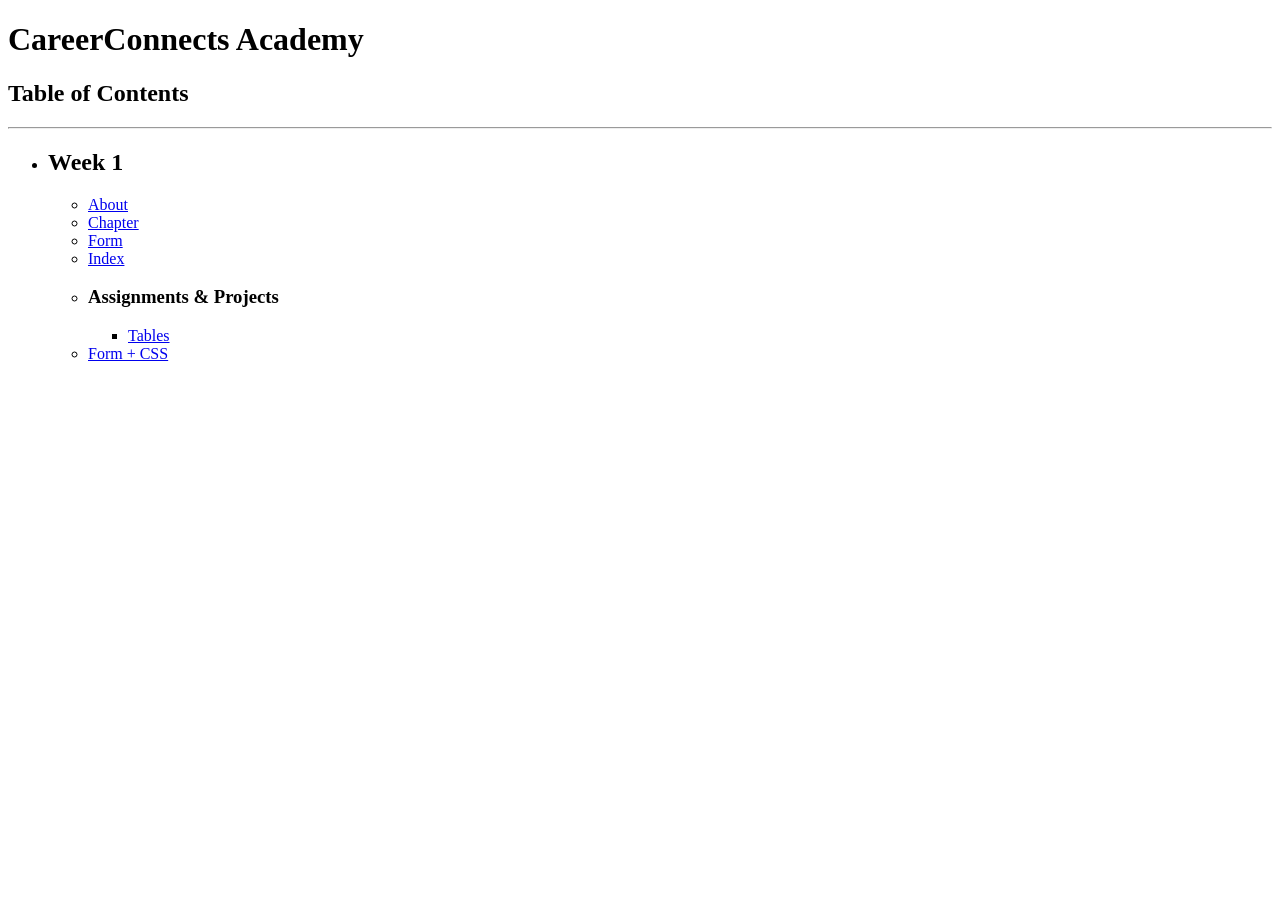
<file: index.html>
<!DOCTYPE html>
<html lang="en">
    <head>
        <meta charset="UTF-8" />
        <meta name="viewport" content="width=device-width, initial-scale=1.0" />
        <title>Github Page</title>
    </head>
    <body>
        <h1>CareerConnects Academy</h1>
        <h2>Table of Contents</h2>
        <hr>
        <ul>
            <li>
                <h2>Week 1</h2>
                <ul>
                    <li><a href="./week_1/about.html">About</a></li>
                    <li><a href="./week_1/chapter.html">Chapter</a></li>
                    <li><a href="./week_1/form.html">Form</a></li>
                    <li><a href="./week_1/form.html">Index</a></li>
                    <li>
                        <h3>Assignments & Projects</h3>
                        <ul><li>
                          <a href="#">Tables</a>
                          <a href="#"></a>
                        </li></ul>
                    </li>
                    <li><a href="./week_1/advancedForm.html">Form + CSS</a></li>
                </ul>
            </li>
        </ul>
    </body>
</html>
</file>
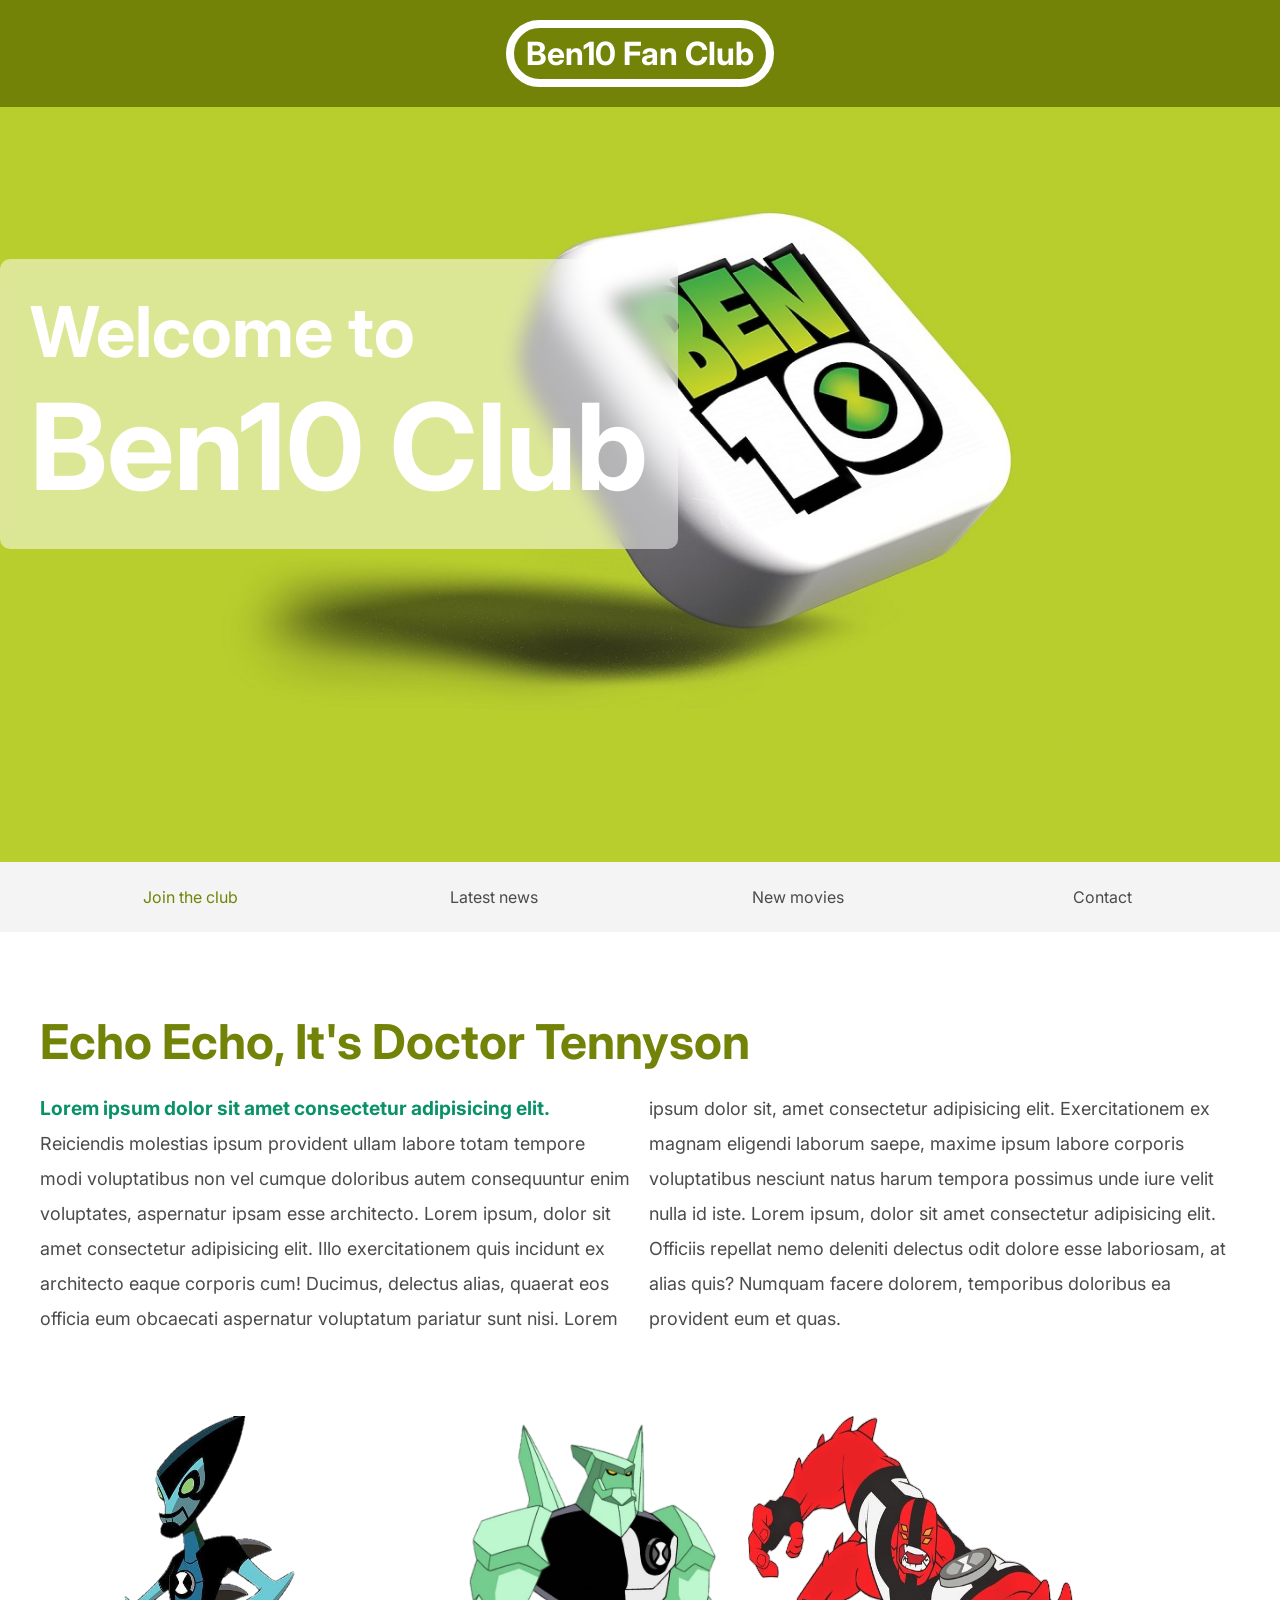
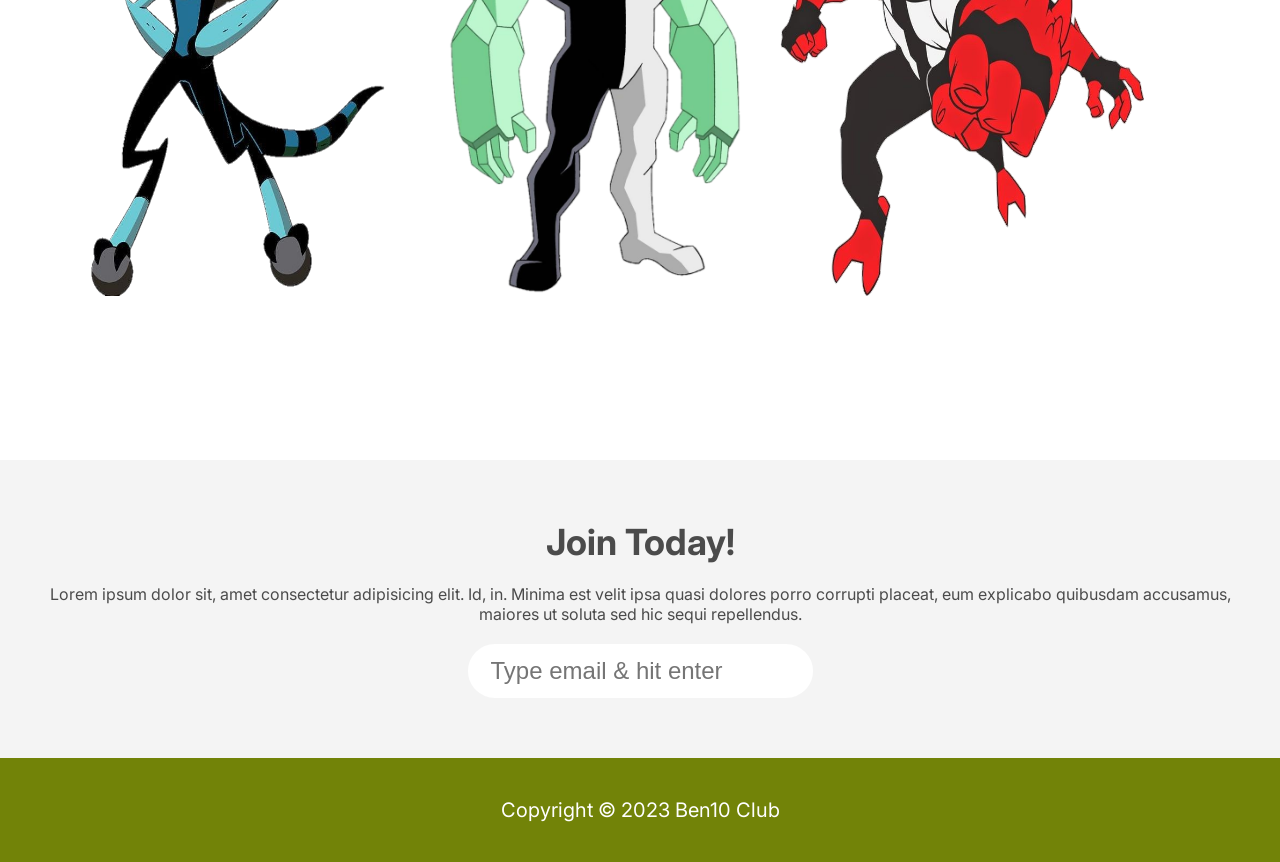
<file: ben10/index.html>
<!DOCTYPE html>
<html lang="en">
    <head>
        <meta charset="UTF-8" />
        <meta http-equiv="X-UA-Compatible" content="IE=edge" />
        <meta name="viewport" content="width=device-width, initial-scale=1.0" />
        <!-- CSS FILE -->
        <link rel="stylesheet" href="./style.css" />
        <link rel="preconnect" href="https://fonts.googleapis.com" />
        <link rel="preconnect" href="https://fonts.gstatic.com" crossorigin />
        <link
            href="https://fonts.googleapis.com/css2?family=Inter:wght@300;400;700&display=swap"
            rel="stylesheet"
        />
        <title>Fan Club</title>
    </head>
    <body>
        <header>
            <h1>Ben10 Fan Club</h1>
        </header>
        <section class="banner">
            <img src="./img/ben10_banner.jpg" alt="welcome banner" />
            <div class="welcome">
                <h2>Welcome to <span>Ben10 Club</span></h2>
            </div>
        </section>
        <nav class="main-nav">
            <ul>
                <li><a href="/join.html" class="join">Join the club</a></li>
                <li><a href="/news.html">Latest news</a></li>
                <li><a href="/games.html">New movies</a></li>
                <li><a href="/contact.html">Contact</a></li>
            </ul>
        </nav>
        <main>
            <article>
                <h2>Echo Echo, It's Doctor Tennyson</h2>
                <p>
                    Lorem ipsum dolor sit amet consectetur adipisicing elit.
                    Reiciendis molestias ipsum provident ullam labore totam
                    tempore modi voluptatibus non vel cumque doloribus autem
                    consequuntur enim voluptates, aspernatur ipsam esse
                    architecto. Lorem ipsum, dolor sit amet consectetur
                    adipisicing elit. Illo exercitationem quis incidunt ex
                    architecto eaque corporis cum! Ducimus, delectus alias,
                    quaerat eos officia eum obcaecati aspernatur voluptatum
                    pariatur sunt nisi. Lorem ipsum dolor sit, amet consectetur
                    adipisicing elit. Exercitationem ex magnam eligendi laborum
                    saepe, maxime ipsum labore corporis voluptatibus nesciunt
                    natus harum tempora possimus unde iure velit nulla id iste.
                    Lorem ipsum, dolor sit amet consectetur adipisicing elit.
                    Officiis repellat nemo deleniti delectus odit dolore esse
                    laboriosam, at alias quis? Numquam facere dolorem,
                    temporibus doloribus ea provident eum et quas.
                </p>
            </article>
            <figure>
                <img src="./img/accelerator.png" alt="ben10 accelerator" />
                <img src="./img/diamond.png" alt="ben10 diamond" />
                <img src="./img/four_arms.png" alt="ben10 four arms" />
            </figure>
        </main>
        <section class="join">
            <h2>Join Today!</h2>
            <p>
                Lorem ipsum dolor sit, amet consectetur adipisicing elit. Id,
                in. Minima est velit ipsa quasi dolores porro corrupti placeat,
                eum explicabo quibusdam accusamus, maiores ut soluta sed hic
                sequi repellendus.
            </p>
            <form>
                <input
                    type="email"
                    name="email"
                    placeholder="Type email & hit enter"
                    required
                />
            </form>
        </section>
        <footer>
            <p class="copyright">Copyright &copy; 2023 Ben10 Club</p>
        </footer>
    </body>
</html>
</file>
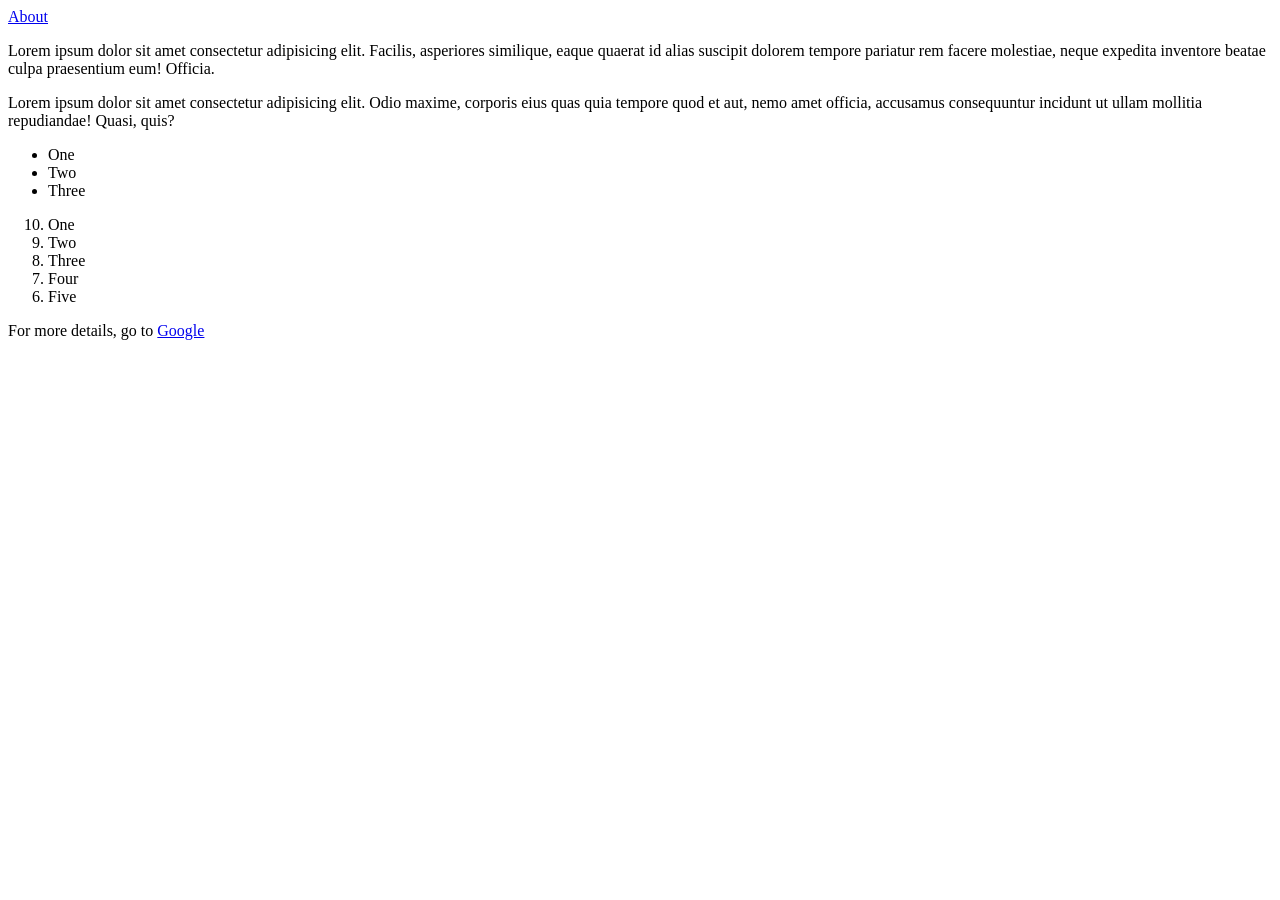
<file: week_1/index.html>
<!-- Created the html boiler plate by using emmet shortcut <SHIFT + 1> -->
<!DOCTYPE html>
<html lang="en">
    <head>
        <meta charset="UTF-8" />
        <meta name="viewport" content="width=device-width, initial-scale=1.0" />
        <title>Bootcamp 101</title>
    </head>
    <body>
        <a href="about.html">About</a>
        <p>
            Lorem ipsum dolor sit amet consectetur adipisicing elit. Facilis,
            asperiores similique, eaque quaerat id alias suscipit dolorem
            tempore pariatur rem facere molestiae, neque expedita inventore
            beatae culpa praesentium eum! Officia.
        </p>
        <p>
            Lorem ipsum dolor sit amet consectetur adipisicing elit. Odio
            maxime, corporis eius quas quia tempore quod et aut, nemo amet
            officia, accusamus consequuntur incidunt ut ullam mollitia
            repudiandae! Quasi, quis?
        </p>

        <!-- ul>li*3 -->
        <ul>
            <li>One</li>
            <li>Two</li>
            <li>Three</li>
        </ul>

        <!-- ol>li*5 => Emmet shortcut for ordered list with 5 items -->
        <ol type="1" reversed start="10">
            <li>One</li>
            <li>Two</li>
            <li>Three</li>
            <li>Four</li>
            <li>Five</li>
        </ol>

        <footer>For more details, go to <a href="https://google.com" target="_blank">Google</a></footer>
    </body>
</html>
</file>
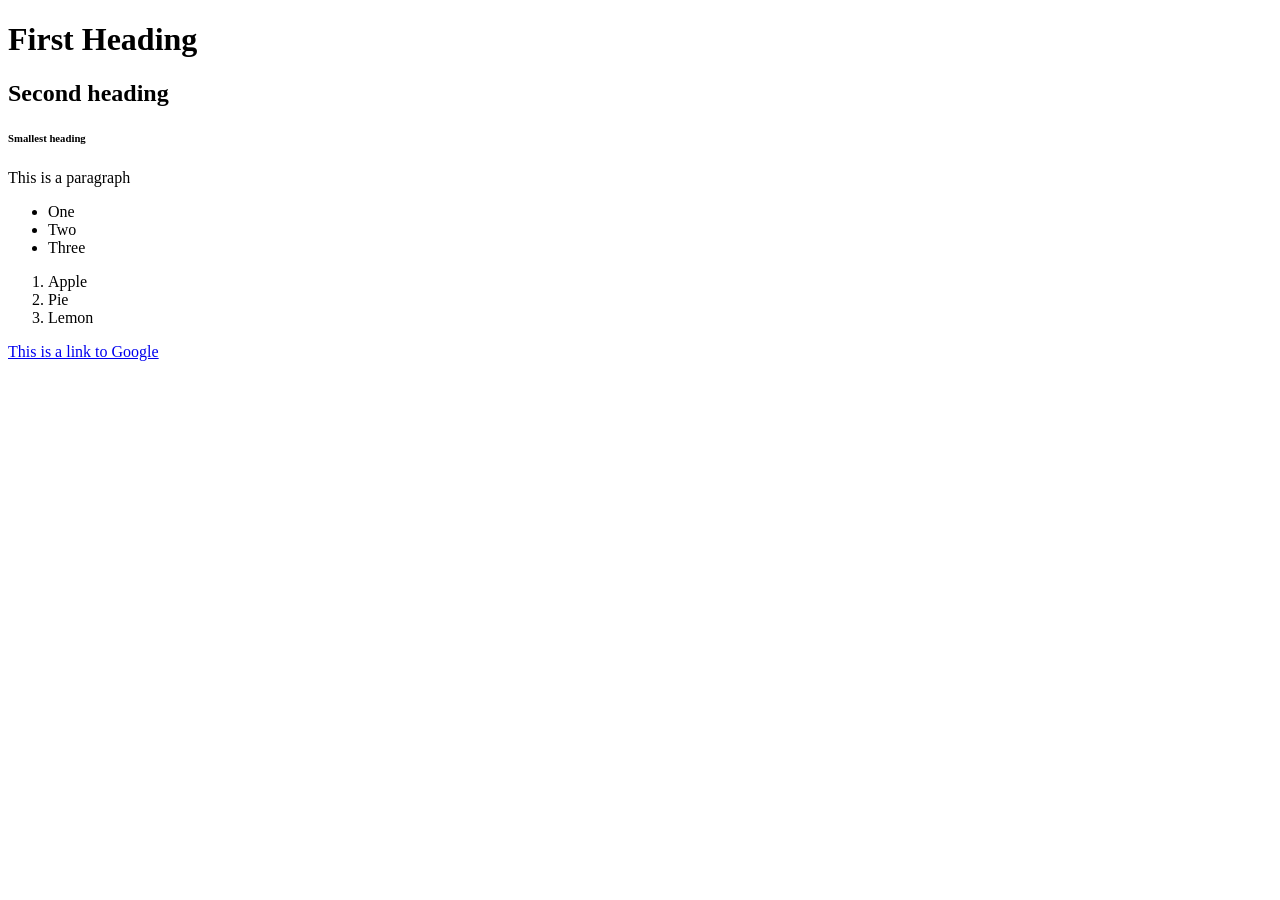
<file: first.html>
<!-- SHIFT + 1 for emmet abbreviation to create HTML template -->
<!DOCTYPE html>
<html lang="en">
    <head>
        <meta charset="UTF-8" />
        <meta name="viewport" content="width=device-width, initial-scale=1.0" />
        <title>Bootcamp</title>
    </head>
    <body>
      <!-- CTL + /  for comment shortcut -->
      <!-- This is a heading, we have 6 types of heading in HTML -->
        <h1>First Heading</h1>
        <h2>Second heading</h2>
        <h6>Smallest heading</h6>
        <p>This is a paragraph</p>
        <ul>
            <li>One</li>
            <li>Two</li>
            <li>Three</li>
        </ul>
        <ol>
          <li>Apple</li>
          <li>Pie</li>
          <li>Lemon</li>
        </ol>
        <a href="https://www.google.com/" target="_blank">This is a link to Google</a>
    </body>
</html>
</file>
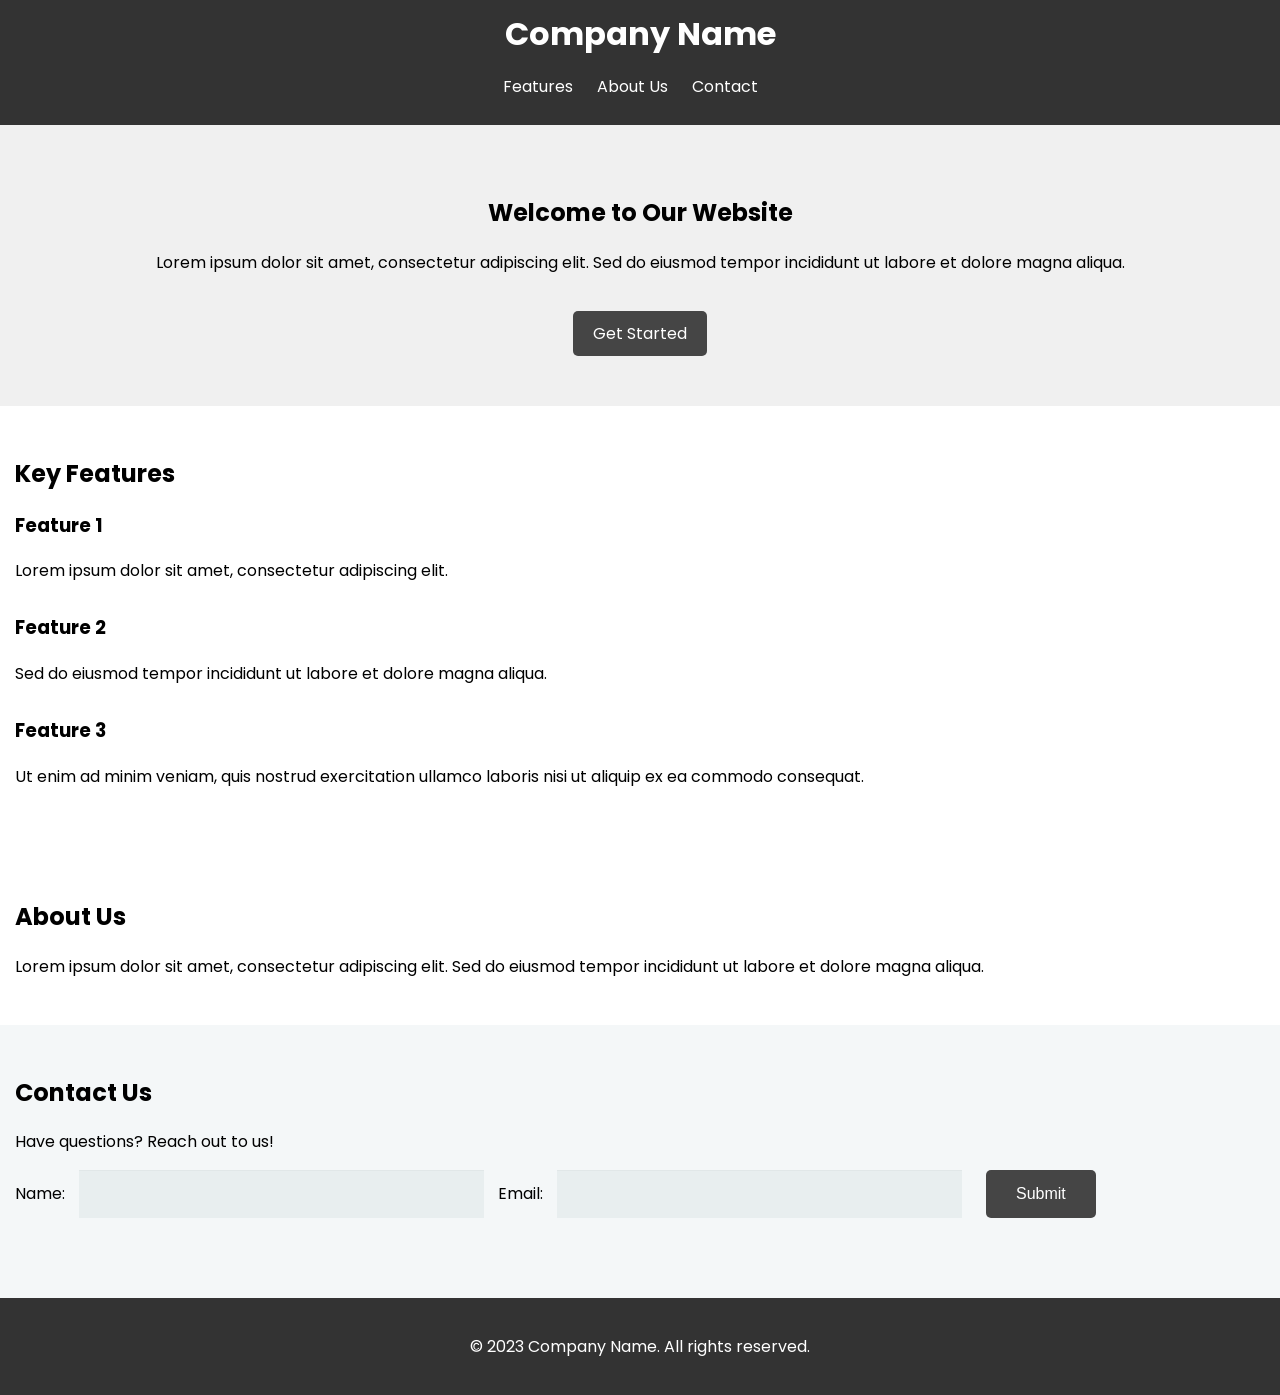
<file: projects/layout_1.html>
<!DOCTYPE html>
<html lang="en">
    <head>
        <meta charset="UTF-8" />
        <meta name="viewport" content="width=device-width, initial-scale=1.0" />
        <link rel="stylesheet" href="./layout_1.css" />
        <!-- POPPINS FONT -->
        <link rel="preconnect" href="https://fonts.googleapis.com" />
        <link rel="preconnect" href="https://fonts.gstatic.com" crossorigin />
        <link
            href="https://fonts.googleapis.com/css2?family=Poppins:wght@300;400;500;600&display=swap"
            rel="stylesheet"
        />
        <title>Project</title>
    </head>
    <body>
        <header>
            <h1>Company Name</h1>
            <nav>
                <ul>
                    <li><a href="#features">Features</a></li>
                    <li><a href="#about">About Us</a></li>
                    <li><a href="#contact">Contact</a></li>
                </ul>
            </nav>
        </header>

        <section id="hero">
            <h2>Welcome to Our Website</h2>
            <p>
                Lorem ipsum dolor sit amet, consectetur adipiscing elit. Sed do
                eiusmod tempor incididunt ut labore et dolore magna aliqua.
            </p>
            <a href="#contact" class="cta-button" title="click to get started"
                >Get Started</a
            >
        </section>

        <section id="features">
            <h2>Key Features</h2>
            <div class="feature">
                <h3>Feature 1</h3>
                <p>Lorem ipsum dolor sit amet, consectetur adipiscing elit.</p>
            </div>
            <div class="feature">
                <h3>Feature 2</h3>
                <p>
                    Sed do eiusmod tempor incididunt ut labore et dolore magna
                    aliqua.
                </p>
            </div>
            <div class="feature">
                <h3>Feature 3</h3>
                <p>
                    Ut enim ad minim veniam, quis nostrud exercitation ullamco
                    laboris nisi ut aliquip ex ea commodo consequat.
                </p>
            </div>
        </section>

        <section id="about">
            <h2>About Us</h2>
            <p>
                Lorem ipsum dolor sit amet, consectetur adipiscing elit. Sed do
                eiusmod tempor incididunt ut labore et dolore magna aliqua.
            </p>
        </section>

        <section id="contact">
            <h2>Contact Us</h2>
            <p>Have questions? Reach out to us!</p>
            <form>
                <label for="name">Name:</label>
                <input type="text" id="name" name="name" required />

                <label for="email">Email:</label>
                <input type="email" id="email" name="email" required />

                <button type="submit">Submit</button>
            </form>
        </section>

        <footer>
            <p>&copy; 2023 Company Name. All rights reserved.</p>
        </footer>
    </body>
</html>
</file>
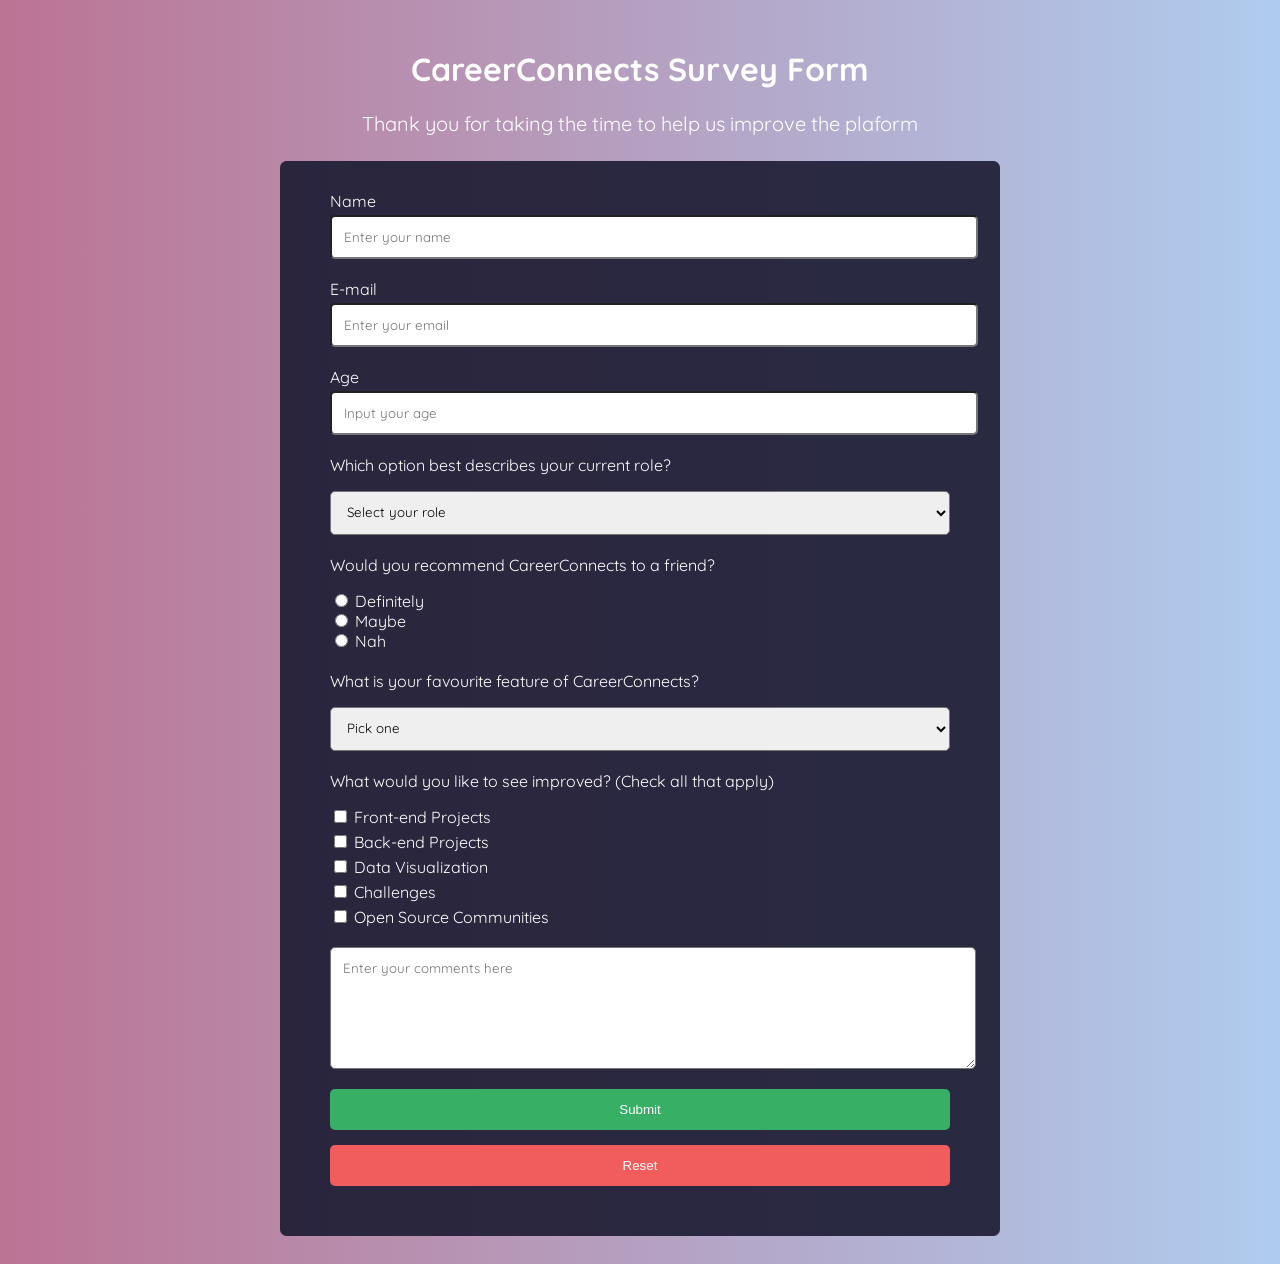
<file: survey/survey.html>
<!DOCTYPE html>
<html lang="en">
    <head>
        <meta charset="UTF-8" />
        <meta name="viewport" content="width=device-width, initial-scale=1.0" />
        <link rel="stylesheet" href="./survey.css" />
        <link rel="preconnect" href="https://fonts.googleapis.com" />
        <link rel="preconnect" href="https://fonts.gstatic.com" crossorigin />
        <link
            href="https://fonts.googleapis.com/css2?family=Quicksand:wght@400;500&display=swap"
            rel="stylesheet"
        />
        <title>Survey Form</title>
    </head>
    <body>
        <main>
            <header>
                <h1 id="title">CareerConnects Survey Form</h1>
                <p id="description">
                    Thank you for taking the time to help us improve the plaform
                </p>
            </header>
            <form id="survey-form">
                <!-- Name Input -->
                <div class="form-class">
                    <label for="name">Name</label>
                    <input
                        type="text"
                        id="name"
                        class="form_input"
                        placeholder="Enter your name"
                        required
                    />
                </div>
                <!-- Email Input -->
                <div class="form-class">
                    <label for="email">E-mail</label>
                    <input
                        type="email"
                        id="email"
                        class="form_input"
                        placeholder="Enter your email"
                        required
                    />
                </div>
                <!-- Age [minimum of 18 and maximum of 75] -->
                <div class="form-class">
                    <label for="age">Age</label>
                    <input
                        type="number"
                        id="age"
                        class="form_input"
                        placeholder="Input your age"
                        min="18"
                        max="75"
                        required
                    />
                </div>
                <!-- Dropdwon menu -->
                <div class="form-class">
                    <p>Which option best describes your current role?</p>
                    <select name="dropdwon" id="dropdown" class="form_input">
                        <option value="role" disabled selected>
                            Select your role
                        </option>
                        <option value="student">Student</option>
                        <option value="full-time">Full-time</option>
                        <option value="part-time">Part-time</option>
                        <option value="others">Others</option>
                    </select>
                </div>
                <!-- Radio Buttons -->
                <div class="form-class">
                    <p>Would you recommend CareerConnects to a friend?</p>
                    <input
                        type="radio"
                        value="definitely"
                        name="option"
                        id="definitely"
                        class="form_radio"
                    />
                    <label for="definitely">Definitely</label>
                    <!-- Break line -->
                    <br />
                    <input
                        type="radio"
                        value="maybe"
                        name="option"
                        id="maybe"
                        class="form_radio"
                    />
                    <label for="maybe">Maybe</label>
                    <!-- Break line -->
                    <br />
                    <input
                        type="radio"
                        value="nah"
                        name="option"
                        id="nah"
                        class="form_radio"
                    />
                    <label for="nah">Nah</label>
                </div>
                <!-- Dropdown -->
                <div class="form-class">
                    <p>What is your favourite feature of CareerConnects?</p>
                    <select name="dropdown" id="dropdown" class="form_input">
                        <option value="role" disabled selected>Pick one</option>
                        <option value="challenges">challenges</option>
                        <option value="projects">projects</option>
                        <option value="community">community</option>
                        <option value="open-source">open source</option>
                    </select>
                </div>
                <!-- Checkbox -->
                <div class="form-class">
                    <p>
                        What would you like to see improved? (Check all that
                        apply)
                    </p>
                    <label for="front" class="form-class_label">
                        <input
                            type="checkbox"
                            id="front"
                            class="form_check"
                            value="front"
                        />
                        Front-end Projects
                    </label>
                    <label for="back" class="form-class_label">
                        <input
                            type="checkbox"
                            id="back"
                            class="form_check"
                            value="back"
                        />
                        Back-end Projects
                    </label>
                    <label for="data" class="form-class_label">
                        <input
                            type="checkbox"
                            class="form_check"
                            value="data"
                            id="data"
                        />
                        Data Visualization
                    </label>
                    <label for="challenges" class="form-class_label">
                        <input
                            type="checkbox"
                            class="form_check"
                            value="challenges"
                            id="challenges"
                        />
                        Challenges
                    </label>
                    <label for="open" class="form-class_label">
                        <input
                            type="checkbox"
                            class="form_check"
                            value="open"
                            id="open"
                        />
                        Open Source Communities
                    </label>
                </div>
                <!-- Textarea input -->
                <div class="form-class">
                    <textarea
                        name="text"
                        id="textarea"
                        cols="30"
                        rows="6"
                        class="form_input"
                        placeholder="Enter your comments here"
                    ></textarea>
                </div>
                <!-- Submit & Reset buttons -->
                <div class="form-class">
                    <input type="submit" value="Submit" class="form_submit" />
                    <input type="reset" value="Reset" class="form_reset" />
                </div>
            </form>
        </main>
    </body>
</html>
</file>
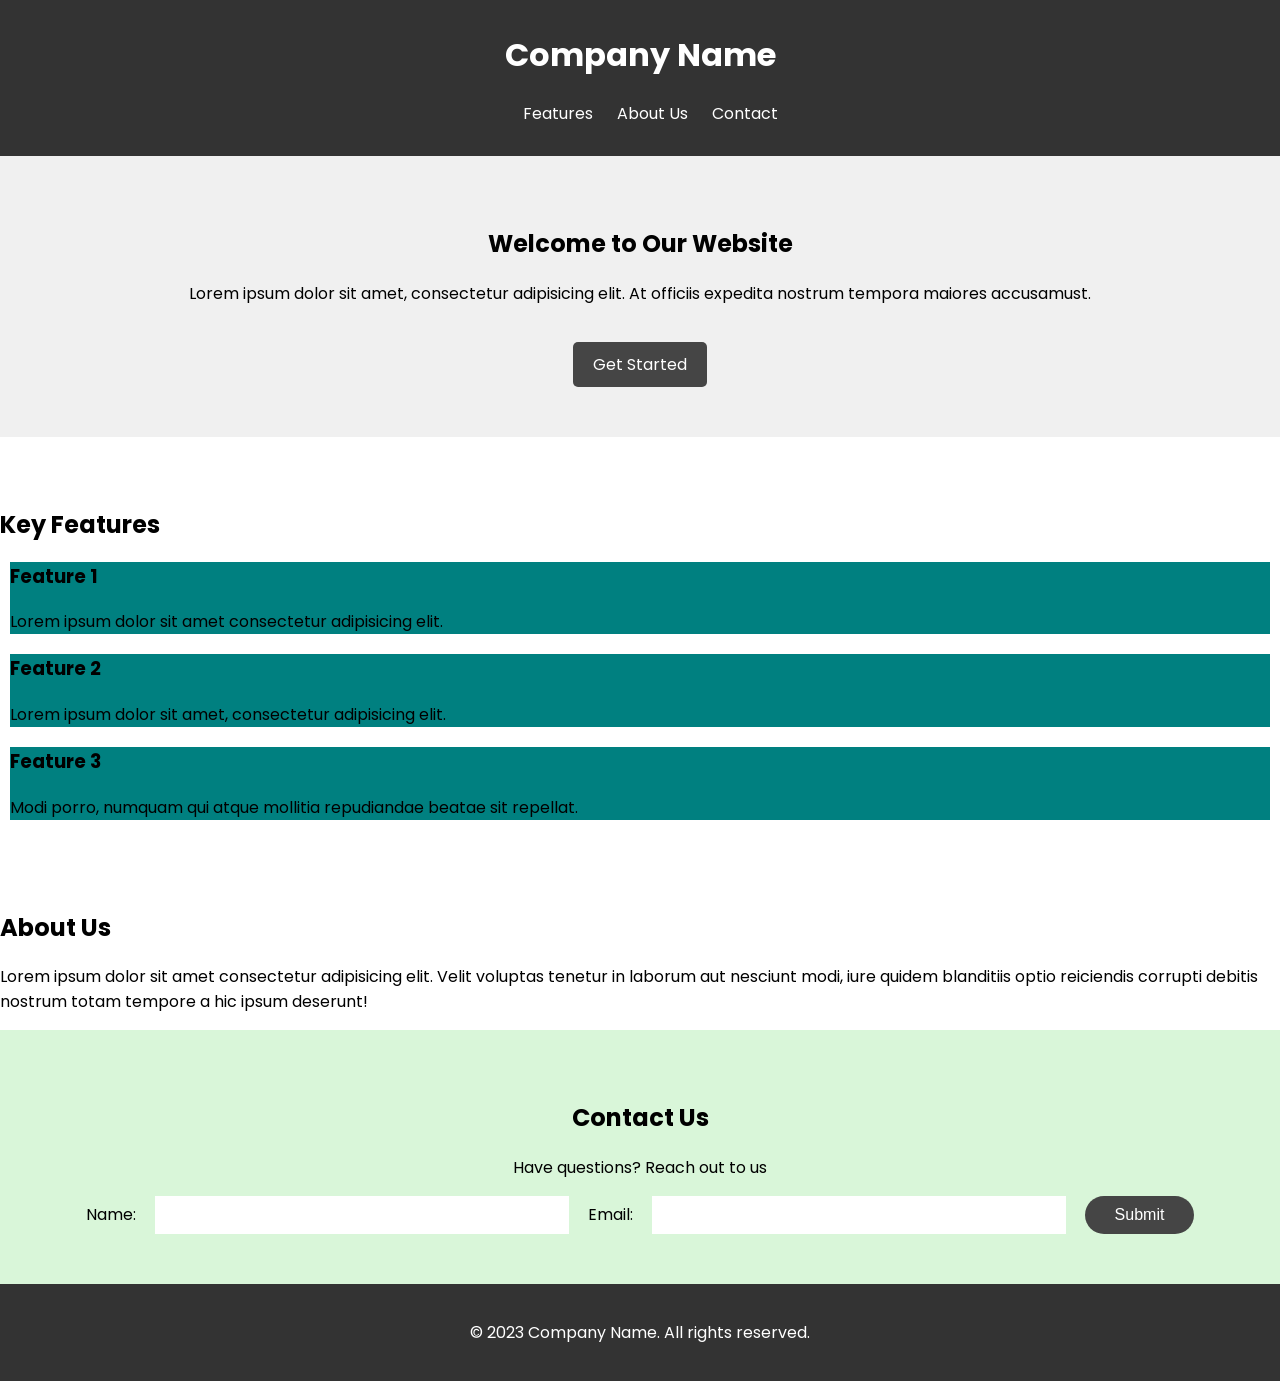
<file: week 3/layout_1.html>
<!DOCTYPE html>
<html lang="en">
    <head>
        <meta charset="UTF-8" />
        <meta name="viewport" content="width=device-width, initial-scale=1.0" />
        <title>Layout 1</title>
        <link rel="preconnect" href="https://fonts.googleapis.com" />
        <link rel="preconnect" href="https://fonts.gstatic.com" crossorigin />
        <link
            href="https://fonts.googleapis.com/css2?family=Poppins:wght@300;400;500;600&display=swap"
            rel="stylesheet"
        />
        <link rel="stylesheet" href="./layout_1.css">
    </head>
    <body>
        <header>
            <h1>Company Name</h1>
            <nav>
                <ul>
                    <li><a href="#features">Features</a></li>
                    <li><a href="#about">About Us</a></li>
                    <li><a href="#contact">Contact</a></li>
                </ul>
            </nav>
        </header>
        <section id="welcome">
            <h2>Welcome to Our Website</h2>
            <p>
                Lorem ipsum dolor sit amet, consectetur adipisicing elit. At
                officiis expedita nostrum tempora maiores accusamust.
            </p>
            <a href="#" class="cta-button" title="click to get started"
                >Get Started</a
            >
        </section>
        <section id="features">
            <h2>Key Features</h2>
            <div class="feature">
                <h3>Feature 1</h3>
                <p>Lorem ipsum dolor sit amet consectetur adipisicing elit.</p>
            </div>

            <div class="feature">
                <h3>Feature 2</h3>
                <p>Lorem ipsum dolor sit amet, consectetur adipisicing elit.</p>
            </div>
            <div class="feature">
                <h3>Feature 3</h3>
                <p>
                    Modi porro, numquam qui atque mollitia repudiandae beatae
                    sit repellat.
                </p>
            </div>
        </section>
        <section id="about">
            <h2>About Us</h2>
            <p>
                Lorem ipsum dolor sit amet consectetur adipisicing elit. Velit
                voluptas tenetur in laborum aut nesciunt modi, iure quidem
                blanditiis optio reiciendis corrupti debitis nostrum totam
                tempore a hic ipsum deserunt!
            </p>
        </section>
        <section id="contact">
            <h2>Contact Us</h2>
            <p>Have questions? Reach out to us</p>
            <form>
                <label for="name">Name:</label>
                <input type="text" id="name" required autocomplete="off"/>

                <label for="email">Email:</label>
                <input type="email" name="email" id="email" autocomplete="off"/>

                <button type="submit">Submit</button>
            </form>
        </section>
        <footer>
            <p>&copy; 2023 Company Name. All rights reserved.</p>
        </footer>
    </body>
</html>
</file>
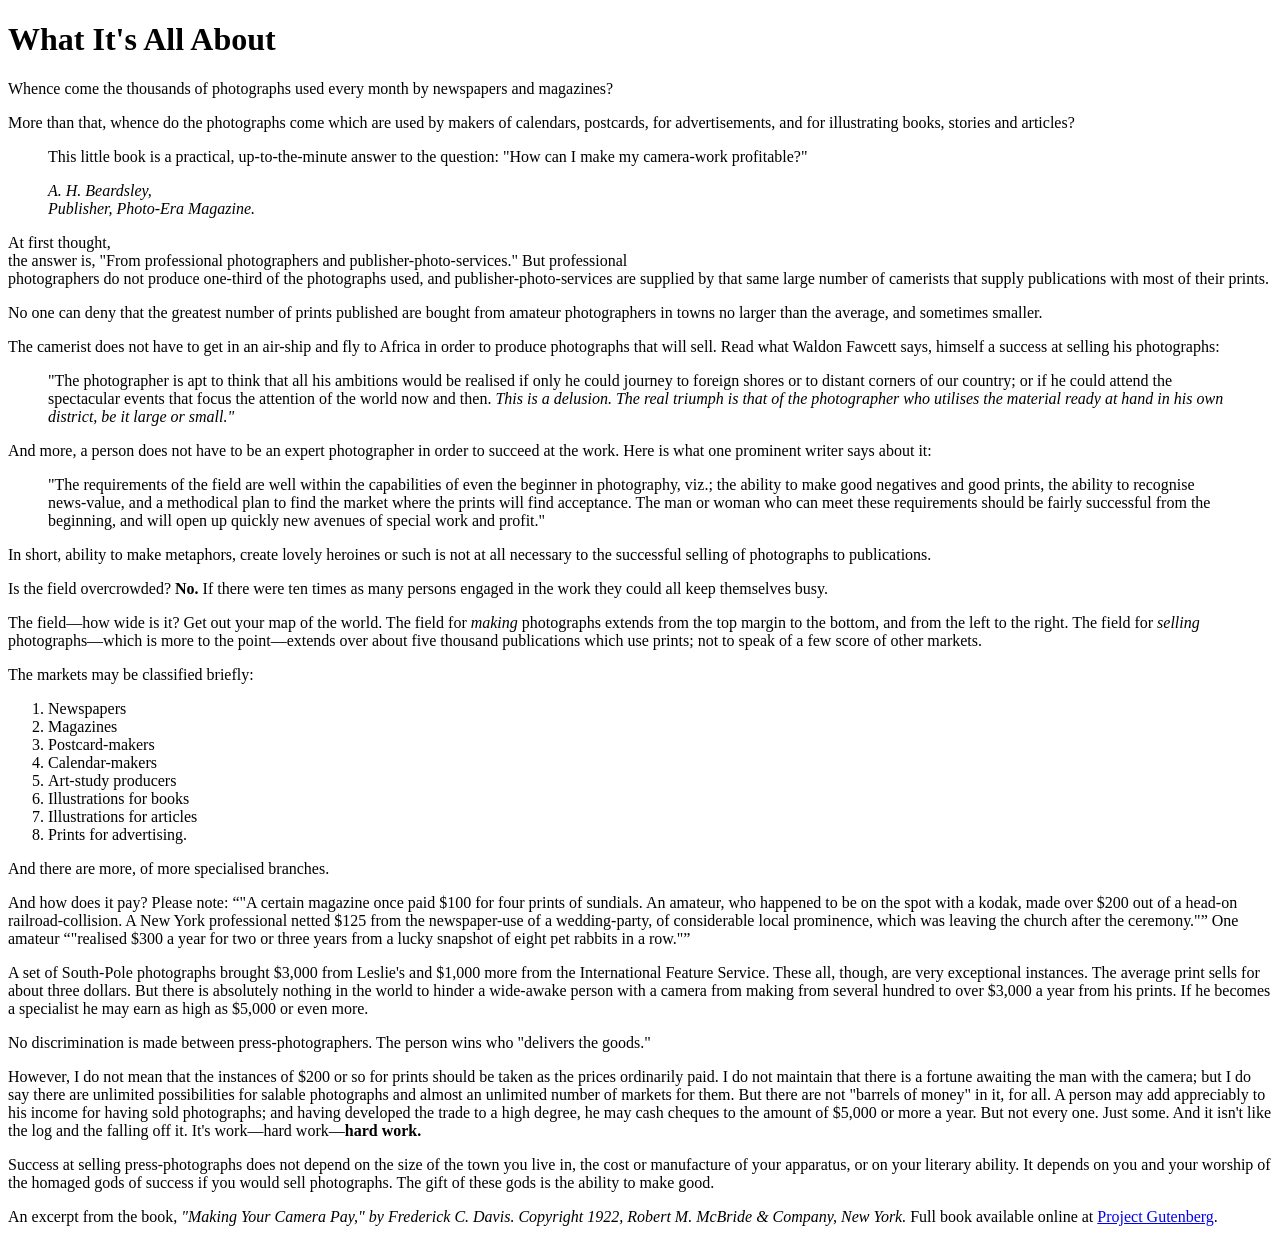
<file: week_1/chapter.html>
<!DOCTYPE html>
<html lang="en">
<head>
    <meta charset="UTF-8">
    <meta name="viewport" content="width=device-width, initial-scale=1.0">
    <meta http-equiv="X-UA-Compatible" content="ie=edge">
    <title>Document</title>
</head>
<body>
        <h1>What It's All About</h1>

       <p>Whence come the thousands of photographs used every month by newspapers and magazines?</p>
        
       <p>More than that, whence do the photographs come which are used by makers of calendars, postcards, for advertisements, and for illustrating books, stories and articles?</p>
       <blockquote>
            <p>This little book is a practical, up-to-the-minute answer to the question: "How can I make my camera-work profitable?"</p>
        
            <cite>A. H. Beardsley, <br>
                Publisher, Photo-Era Magazine.</cite>
       </blockquote>
        
        <p>At first thought,<br/> the answer is, "From professional photographers and publisher-photo-services." But professional <br> photographers do not produce one-third of the photographs used, and publisher-photo-services are supplied by that same large number of camerists that supply publications with most of their prints.</p>
        
        <p>No one can deny that the greatest number of prints published are bought from amateur photographers in towns no larger than the average, and sometimes smaller.</p>
        
        <p>The camerist does not have to get in an air-ship and fly to Africa in order to produce photographs that will sell. Read what Waldon Fawcett says, himself a success at selling his photographs:</p>
        
        <blockquote>
            <p>"The photographer is apt to think that all his ambitions would be realised if only he could journey to foreign shores or to distant corners of our country; or if he could attend the spectacular events that focus the attention of the world now and then. <em>This is a delusion. The real triumph is that of the photographer who utilises the material ready at hand in his own district, be it large or small."</em></p>
        </blockquote>
        
        <p>And more, a person does not have to be an expert photographer in order to succeed at the work. Here is what one prominent writer says about it:</p>
        
        <blockquote>
            <p>"The requirements of the field are well within the capabilities of even the beginner in photography, viz.; the ability to make good negatives and good prints, the ability to recognise news-value, and a methodical plan to find the market where the prints will find acceptance. The man or woman who can meet these requirements should be fairly successful from the beginning, and will open up quickly new avenues of special work and profit."</p>
        </blockquote>
        
        <p>In short, ability to make metaphors, create lovely heroines or such is not at all necessary to the successful selling of photographs to publications.</p>
        
        <p>Is the field overcrowded? <strong>No.</strong> If there were ten times as many persons engaged in the work they could all keep themselves busy.</p>
        
        <p>The field—how wide is it? Get out your map of the world. The field for <em>making</em> photographs extends from the top margin to the bottom, and from the left to the right. The field for <em>selling</em> photographs—which is more to the point—extends over about five thousand publications which use prints; not to speak of a few score of other markets.</p>
        
        <p>The markets may be classified briefly:</p>
        <ol>
            <li>Newspapers</li>
            <li>Magazines</li>
            <li>Postcard-makers</li>
            <li>Calendar-makers</li>
            <li>Art-study producers</li>
            <li>Illustrations for books</li>
            <li>Illustrations for articles</li>
            <li>Prints for advertising.</li>
        </ol>
        
        <p>And there are more, of more specialised branches.</p>
        
        <p>And how does it pay? Please note: <q>"A certain magazine once paid $100 for four prints of sundials. An amateur, who happened to be on the spot with a kodak, made over $200 out of a head-on railroad-collision. A New York professional netted $125 from the newspaper-use of a wedding-party, of considerable local prominence, which was leaving the church after the ceremony."</q> One amateur <q>"realised $300 a year for two or three years from a lucky snapshot of eight pet rabbits in a row."</q></p>
        
        <p>A set of South-Pole photographs brought $3,000 from Leslie's and $1,000 more from the International Feature Service. These all, though, are very exceptional instances. The average print sells for about three dollars. But there is absolutely nothing in the world to hinder a wide-awake person with a camera from making from several hundred to over $3,000 a year from his prints. If he becomes a specialist he may earn as high as $5,000 or even more.</p>
        
        <p>No discrimination is made between press-photographers. The person wins who "delivers the goods."</p>
        
        <p>However, I do not mean that the instances of $200 or so for prints should be taken as the prices ordinarily paid. I do not maintain that there is a fortune awaiting the man with the camera; but I do say there are unlimited possibilities for salable photographs and almost an unlimited number of markets for them. But there are not "barrels of money" in it, for all. A person may add appreciably to his income for having sold photographs; and having developed the trade to a high degree, he may cash cheques to the amount of $5,000 or more a year. But not every one. Just some. And it isn't like the log and the falling off it. It's work—hard work—<strong>hard work.</strong></p>
        
        <p>Success at selling press-photographs does not depend on the size of the town you live in, the cost or manufacture of your apparatus, or on your literary ability. It depends on you and your worship of the homaged gods of success if you would sell photographs. The gift of these gods is the ability to make good.</p>
        
   
        <footer>
            <p>An excerpt from the book, <cite>"Making Your Camera Pay," by Frederick C. Davis. Copyright 1922, Robert M. McBride & Company, New York.</cite> Full book available online at <a href="https://www.gutenberg.org/files/35709/35709-h/35709-h.htm" target="_blank">Project Gutenberg</a>.</p>
        </footer>
</body>
</html>
</file>
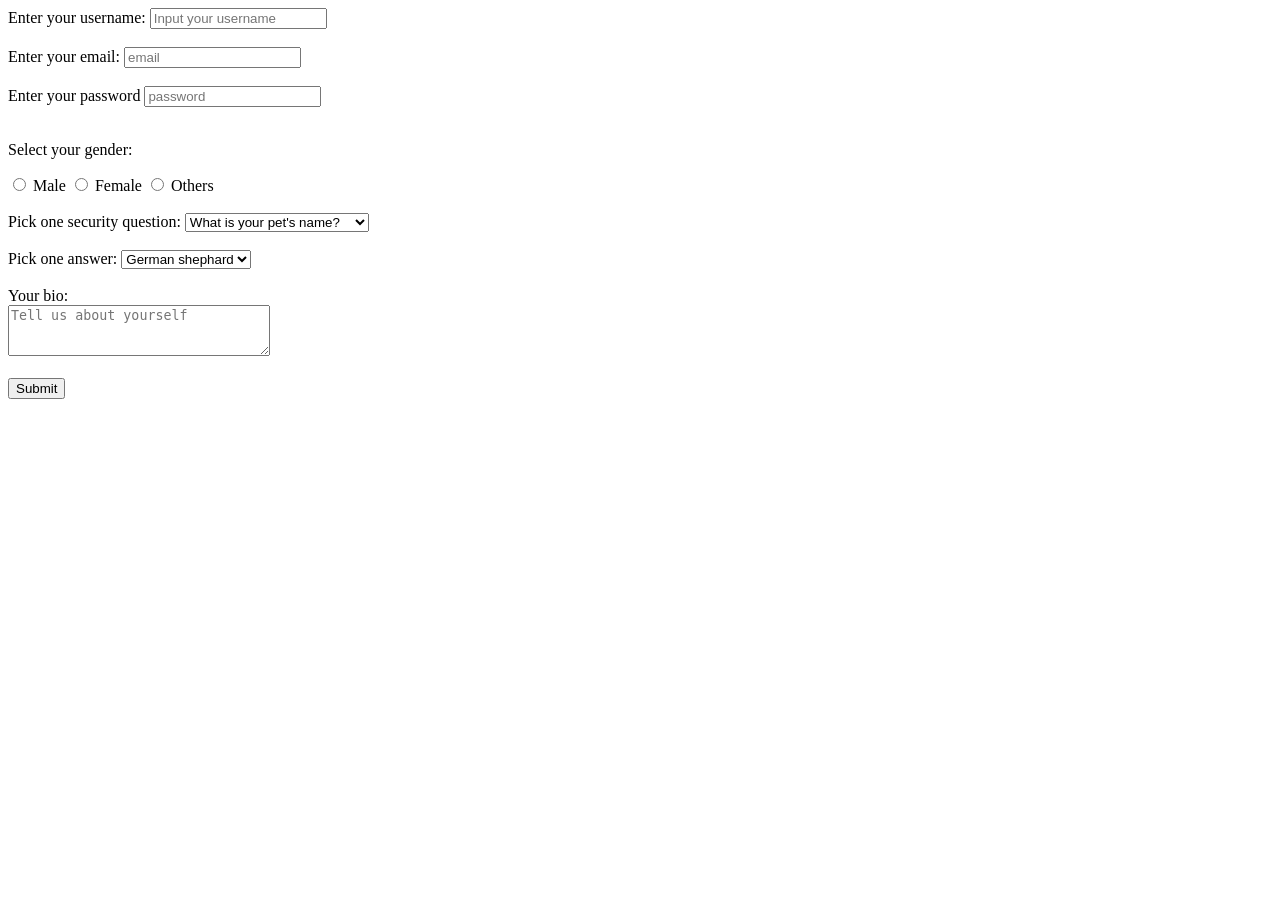
<file: week_1/form.html>
<!DOCTYPE html>
<html lang="en">
    <head>
        <meta charset="UTF-8" />
        <meta name="viewport" content="width=device-width, initial-scale=1.0" />
        <title>HTML Forms</title>
    </head>
    <body>
        <form method="get">
            <label for="username">Enter your username:</label>
            <input
                type="text"
                id="username"
                placeholder="Input your username"
                required
            />
            <br /><br />

            <label for="user_email">Enter your email:</label>
            <input type="email" id="user_email" placeholder="email" required/>
            <br /><br />

            <label for="user_password">Enter your password</label>
            <input type="password" id="user_password" placeholder="password" required/>
            <br /><br />

            <p>Select your gender:</p>
            <input type="radio" id="male" name="gender" />
            <label for="male">Male</label>

            <input type="radio" id="female" name="gender" />
            <label for="female">Female</label>

            <input type="radio" id="others" name="gender" />
            <label for="others">Others</label>
            <br /><br />

            <label for="questions">Pick one security question: </label>
            <select name="security_questions" id="questions">
                <option value="pet name">What is your pet's name?</option>
                <option value="favorite_color?">
                    What is your favorite color?
                </option>
                <option value="favorite_food?">
                    What is your favorite food?
                </option>
            </select>
            <br /><br />
            <label for="answers">Pick one answer: </label>
            <select name="security_answers" id="answers">
                <option value="german shephard">German shephard</option>
                <option value="indigo">Indigo</option>
                <option value="pizza">Pizza</option>
            </select>
            <br /><br />

            <label for="bio">Your bio:</label><br />
            <textarea
                name="bio"
                id="bio"
                cols="30"
                rows="3"
                placeholder="Tell us about yourself"
            ></textarea>
            <br><br>
            <input type="submit" value="Submit">
        </form>
    </body>
</html>
</file>
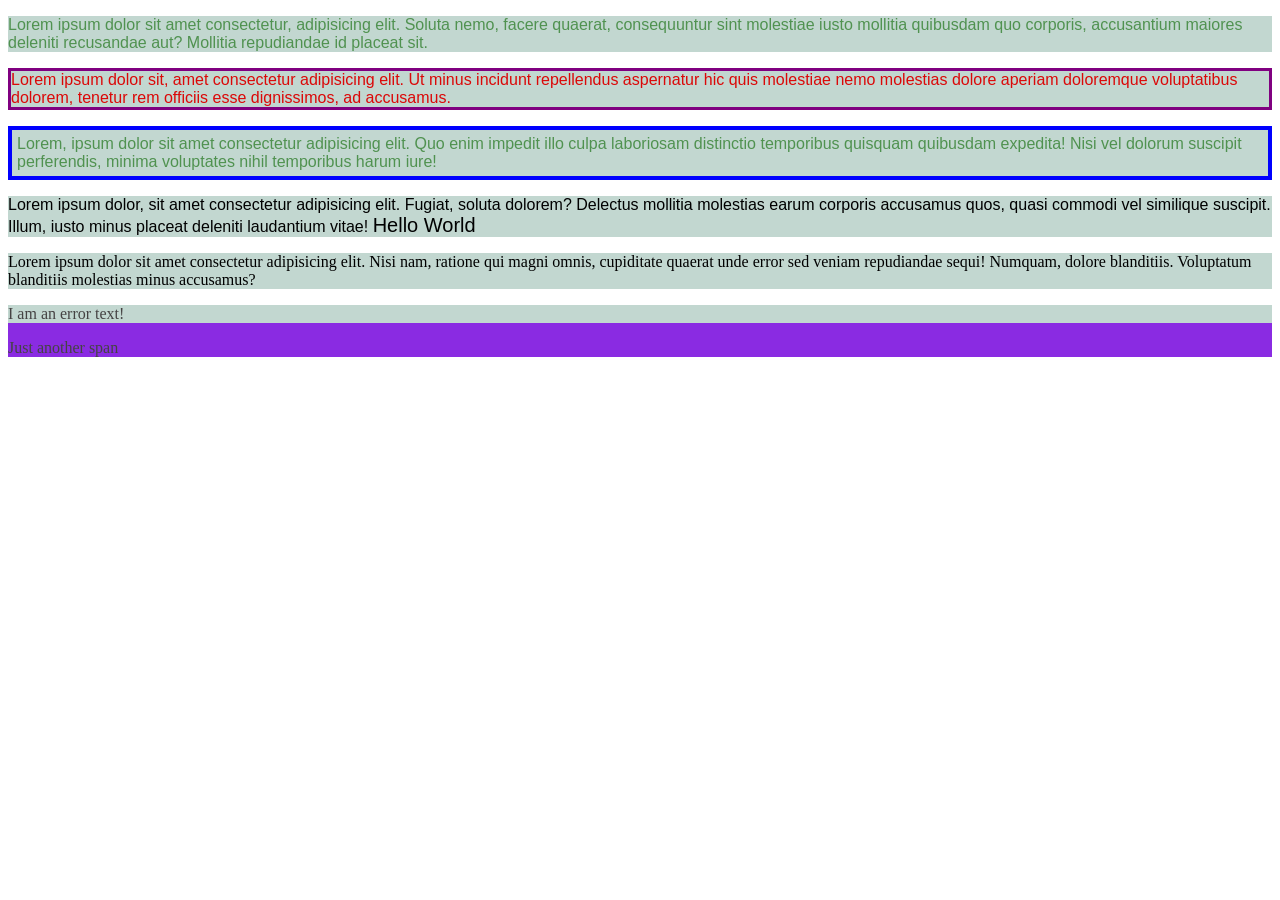
<file: week_2/classes.html>
<!DOCTYPE html>
<html lang="en">
    <head>
        <meta charset="UTF-8" />
        <meta name="viewport" content="width=device-width, initial-scale=1.0" />
        <link rel="stylesheet" href="classes.css">
        <title>Identifier</title>
    </head>
    <body>
        <div id="content">
            <p class="success">
                Lorem ipsum dolor sit amet consectetur, adipisicing elit. Soluta
                nemo, facere quaerat, consequuntur sint molestiae iusto mollitia
                quibusdam quo corporis, accusantium maiores deleniti recusandae
                aut? Mollitia repudiandae id placeat sit.
            </p>
            <p class="error">
                Lorem ipsum dolor sit, amet consectetur adipisicing elit. Ut
                minus incidunt repellendus aspernatur hic quis molestiae nemo
                molestias dolore aperiam doloremque voluptatibus dolorem,
                tenetur rem officiis esse dignissimos, ad accusamus.
            </p>
            <p class="success feedback">
                Lorem, ipsum dolor sit amet consectetur adipisicing elit. Quo
                enim impedit illo culpa laboriosam distinctio temporibus
                quisquam quibusdam expedita! Nisi vel dolorum suscipit
                perferendis, minima voluptates nihil temporibus harum iure!
            </p>
            <p class="feedback">
                Lorem ipsum dolor, sit amet consectetur adipisicing elit.
                Fugiat, soluta dolorem? Delectus mollitia molestias earum
                corporis accusamus quos, quasi commodi vel similique suscipit.
                Illum, iusto minus placeat deleniti laudantium vitae!
                <span>Hello World</span>
            </p>
        </div>
        <p>Lorem ipsum dolor sit amet consectetur adipisicing elit. Nisi nam, ratione qui magni omnis, cupiditate quaerat unde error sed veniam repudiandae sequi! Numquam, dolore blanditiis. Voluptatum blanditiis molestias minus accusamus?</p>
        <div class="error">
          <p>I am an error text!</p>
          <span>Just another span</span>
        </div>
    </body>
</html>
</file>
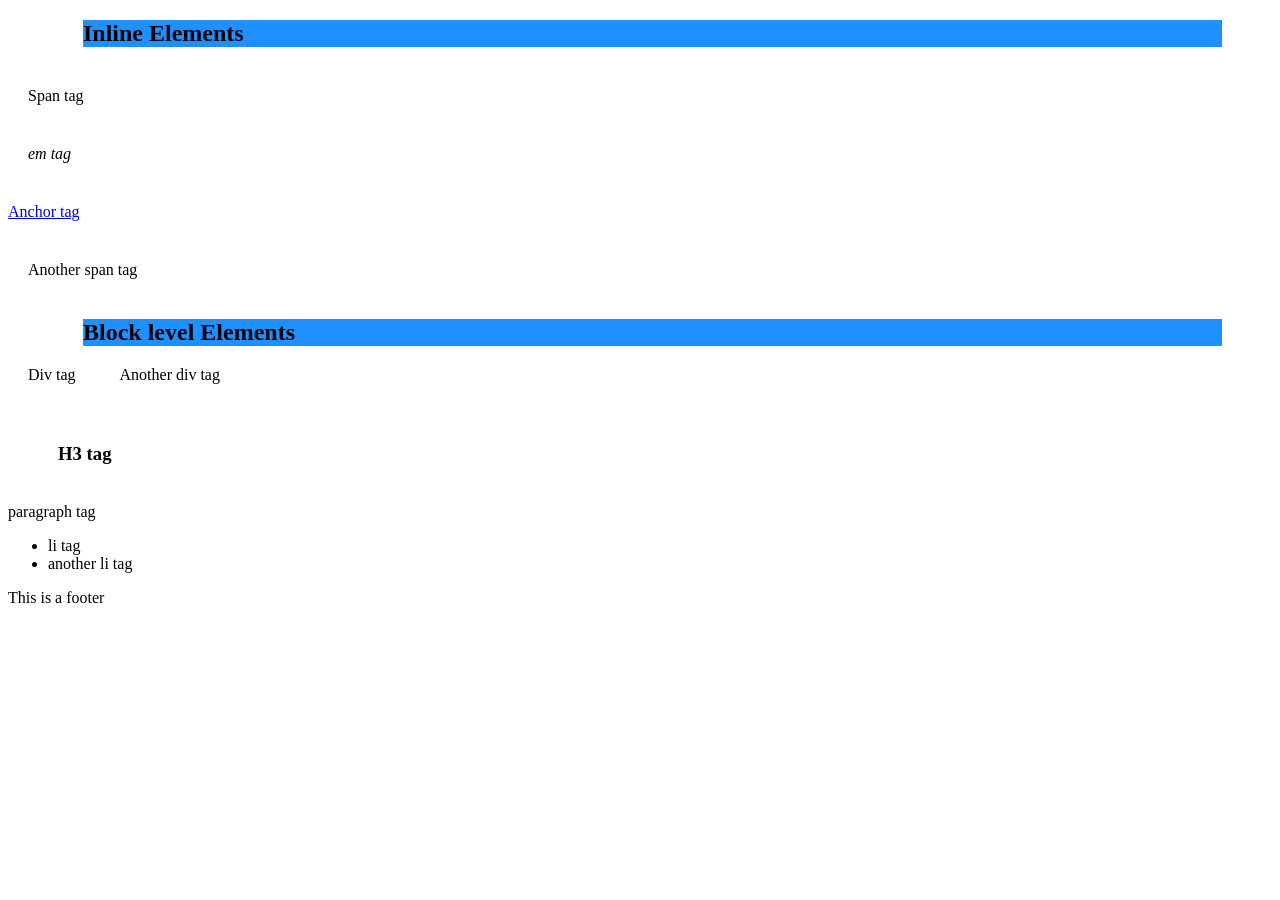
<file: week_2/display.html>
<!DOCTYPE html>
<html lang="en">
    <head>
        <meta charset="UTF-8" />
        <meta name="viewport" content="width=device-width, initial-scale=1.0" />
        <link rel="stylesheet" href="display.css" />
        <title>Display Types</title>
    </head>
    <body>
        <h2>Inline Elements</h2>
        <span>Span tag</span>
        <em>em tag</em>
        <a href="#">Anchor tag</a>
        <span>Another span tag</span>

        <h2>Block level Elements</h2>
        <div>Div tag</div>
        <div>Another div tag</div>

        <h3>H3 tag</h3>
        <p>paragraph tag</p>
        <ul>
            <li>li tag</li>
            <li>another li tag</li>
        </ul>
        <footer>This is a footer</footer>
    </body>
</html>
</file>
<file: ben10/style.css>
* {
  padding: 0;
  margin: 0;
}

body {
  font-family: 'Inter', sans-serif;
}

header {
  background-color: #728308;
  padding: 20px 0;
  text-align: center;
  /* POSITION */
  position: fixed;
  z-index: 3;
  width: 100%;
}

header h1 {
  color: #fff;
  border: 8px solid #fff;
  display: inline-block;
  padding: 6px 12px;
  border-radius: 36px;
}

.banner {
  position: relative;
}

.banner img {
  width: 100%;
  max-width: 100%;
  display: block;
}

.welcome {
  position: absolute;
  left: 0;
  top: 30%;
}

.welcome h2 {
  color: #fff;
  font-size: 70px;

  background-color: rgba(255, 255, 255, 0.5);
  padding: 30px;

  border-radius: 10px;
  backdrop-filter: blur(10px);
}

.welcome h2 span {
  font-size: 120px;
  display: block;
}

/* NAVIGATION BAR */
nav {
  background-color: #f4f4f4;
  padding: 25px;
  position: sticky;
  top: 100px;
  z-index: 2;
}

nav ul {
  list-style-type: none;
  white-space: nowrap;
  /* display: flex;
  justify-content: space-around; */
  max-width: 1200px;
  margin: 0 auto;
  text-align: center;
}

nav li {
  display: inline-block;
  width: 25%;
}

nav li a {
  text-decoration: none;
  color: #4b4b4b;
}

nav li a.join {
  color: #728308;
}

nav li a:hover {
  color: #728308;
  text-decoration: underline;
}

main {
  max-width: 1200px;
  margin: 0 auto;
  padding: 80px 40px;
}

article h2 {
  font-size: 48px;
  color: #728308;
  margin-bottom: 20px;
}

article p {
  font-size: 18px;
  color: #4b4b4b;
  line-height: 35px;
  column-count: 2;
}

article p::first-line {
  font-weight: 700;
  font-size: 1.2rem;
  color: #099268;
}

/* IMAGES */

figure {
  margin: 5rem 0;
}

figure img {
  max-width: 33%;
  height: 30rem;
  transform: scale(1);
  transition: transform 0.5s;
  transition-timing-function: ease-in-out;
}

figure img:hover {
  transform: scale(1.15);
}

/* FORM */
section.join {
  background-color: #f4f4f4;
  text-align: center;
  padding: 60px 20px;
  color: #4b4b4b;
}

section.join h2 {
  font-size: 36px;
}

section.join p {
  margin: 20px;
}

input {
  padding: 10px 20px;
  border-radius: 28px;
  border: 3px solid #fff;
  font-size: 24px;
}

input:focus {
  outline: none;
  border: 3px solid #e03131;
}

input:valid {
  border: 3px solid #2f9e44;
}

footer {
  background-color: #728308;
  color: white;
  text-align: center;
  font-size: 20px;
  padding: 40px 0;
}

/* RESPONSIVE DESIGN */
@media screen and (max-width: 1024px) {
  
}

@media screen and (max-width: 975px) {
  figure {
    display: flex;
  }
}

@media screen and (max-width: 800px) {
  .welcome h2 {
    font-size: 60px;
  }
  
  .welcome h2 span {
    font-size: 90px;
  }
  figure {
    flex-direction: column;
    align-items: center;
  }
}

@media screen and (max-width: 600px) {
  article p {
    column-count: 1;
  }

  .welcome {
    position: static;
  }

  .welcome h2 {
    color: #4b4b4b;
    font-size: 24px;
    text-align: center;
  
    padding: 15px;
  
    border-radius: 0;
    backdrop-filter: blur(0);
  }
  
  .welcome h2 span {
    font-size: 24px;
    display: inline;
  }
}
</file>
<file: projects/layout_1.css>
body {
  font-family: 'Poppins', sans-serif;
  margin: 0;
  padding: 0;
}

header {
  background-color: #333;
  color: white;
  padding: 10px 0;
  text-align: center;
}

header h1 {
  margin: 0;
}

nav ul {
  list-style-type: none;
  padding: 0;
}

nav li {
  display: inline;
  margin-right: 20px;
}

nav a {
  text-decoration: none;
  color: white;
}

nav a:hover {
  text-decoration: underline;
  color: #ccc;
}

#hero {
  text-align: center;
  padding: 50px 0;
  background-color: #f0f0f0;
}

.cta-button {
  display: inline-block;
  padding: 10px 20px;
  margin-top: 20px;
  background-color: #454545;
  color: white;
  text-decoration: none;
  border-radius: 5px;

  cursor: pointer;
  transition: background-color 0.2s ease-out;
}

.cta-button:hover {
  background-color: #121212;
}

section {
  padding: 30px 15px;
}

.feature {
  margin-bottom: 30px;
}

#contact {
  padding-bottom: 50px;
  background-color: #f4f7f8;
}

label {
  display: inline-block;
  margin-bottom: 10px;
}

input[type="text"],
input[type="email"]{
  display: inline-block;
  border: none;
  font-size: 16px;
  height: auto;
  width: 30%;
  margin: 0 10px;
  outline: 0;
  padding: 15px;
  background-color: #e8eeef;
  color: #8a97a0;
  box-shadow: 0 1px 0 rgba(0,0,0,0.03) inset;
  margin-bottom: 30px;
}

button[type="submit"]{
  background-color: #454545;
  color: white;
  border: none;
  font-size: 16px;
  height: auto;
  padding: 15px 30px;
  margin: 0 10px;
  outline: 0;
  border-radius: 5px;

  cursor: pointer;
  transition: background-color 0.2s ease-out;
}

button[type="submit"]:hover {
  background-color: #121212;
}

footer {
  background-color: #333;
  color: white;
  text-align: center;
  padding: 20px 0;
  width: 100%;
  bottom: 0;
}

footer {
  background-color: #333;
  color: white;
  text-align: center;
  padding: 20px 0;
}
</file>
<file: survey/survey.css>
/*
  - p - element selector
  - #element - id selector
  - .element - class selector
*/
/*
  rem = CONSTANT - 10px;
  h1 -> 3rem = 30px
  p -> 1.6rem = 16px
  span -> 0.8rem = 8px
  div -> 5rem = 50px
 */

html {
    font-size: 10px; /* This is the ROOT or Constant */
}

body {
    font-family: "Quicksand", sans-serif, monospace;
    font-size: 1.6rem;
    font-weight: 400;
    background-image: linear-gradient(
        to right,
        rgba(165, 69, 111, 0.75),
        rgba(148, 187, 233, 0.75)
    );
    padding: 2rem 0;
}

main {
    max-width: 72rem; /* This element must not exceed 720px in width */
    /* margin: 10rem 20rem 20rem 15rem; -> top, right, bottom, left margins */
    margin: 0 auto;
    color: white;
}

header {
    text-align: center;
    margin-bottom: 2.5rem;
}

#description {
    font-size: 2rem;
}

#survey-form {
    background-color: rgba(27, 27, 50, 0.9);
    padding: 3rem 5rem;
    border-radius: 0.65rem;
}

.form-class {
    margin-bottom: 2rem;
}

.form_input {
    display: block;
    width: 100%;
    outline: none;
    padding: 1.2rem;
    font-family: inherit; /* inherits the font-family from the parent - Quicksand */
    margin-top: 0.4rem;
    border-radius: 0.5rem;
}

.form-class_label {
    display: block;
    margin: 0.5rem 0;
}

.form_submit,
.form_reset {
    display: block;
    width: 100%;
    margin: 1.5rem 0;
    color: white;
    padding: 1.3rem 0;
    border-radius: 0.5rem;
    border: none;
    cursor: pointer;
}

.form_submit {
  background-color: #37af65;
}

.form_reset {
  background-color: rgb(241, 92, 92);
}
</file>
<file: week 3/layout_1.css>
/*
`- Defines the font family that applies to all text
- padd 
 */
body {
  font-family: 'Poppins', sans-serif;
  padding: 0;
  margin: 0;
}
/* 
  - background-color does bla bla
  - color does bla bla
*/
header {
  background-color: #333;
  color: white;
  padding: 10px 0;
  text-align: center;
}

nav ul {
  list-style-type: none;
  margin: 20px 0;
}

nav li {
  display: inline-block;
  margin-right: 20px;
}

nav a {
  color: white;
  text-decoration: none;
}

nav a:hover {
  text-decoration: underline;
  color: #ccc;
}

/* SECTION -WELCOME */
#welcome {
  background-color: #f0f0f0;
  padding: 50px 0;
  text-align: center;
}

.cta-button {
  display: inline-block;
  text-decoration: none;
  color: white;
  background-color: #454545;
  padding: 10px 20px;
  border-radius: 5px;
  margin-top: 20px;

  transition: background-color 0.3s;
}

.cta-button:hover {
  background-color: #121212;
}

/* SECTION -FEATURES */
#features {
  padding: 50px 0;
}

.feature {
  margin-left: 10px;
  margin-right: 10px;
  margin-bottom: 20px;
  background-color: teal;
}

/* CONTACT US */
#contact {
  padding: 50px 0;
  text-align: center;
  background-color: rgba(50, 205, 50, 0.185);
}

input {
  display: inline-block;
  border: none;
  outline: none;
  width: 30%;
  font-size: 16px;
  padding: 10px 15px;
  margin: 0 15px;
  color: #8a97a0;
  font-size: 16px;
}

button {
  background-color: #454545;
  color: white;
  border: none;
  font-size: 16px;
  padding: 10px 30px;
  border-radius: 100px;

  cursor: pointer;
  transition: background-color 0.3s;
}

button:hover {
  background-color: #121212;
}

footer {
  background-color: #333;
  color: white;
  text-align: center;
  padding: 20px 0;
}
</file>
<file: week_2/classes.css>
#content {
  font-family: Arial, Helvetica, sans-serif;
}

p {
  background-color: rgb(194, 215, 208);
}

.error {
  color: rgb(219, 8, 8);
}

p.error {
  border: 3px solid purple;
}

.success {
  color: rgb(80, 146, 80);
}

p.success.feedback {
  border: 4px solid blue;
  padding: 5px;
}

p span {
  font-size: 20px;
}

div.error {
  color: rgb(69, 67, 67);
  background-color: blueviolet;
}
</file>
<file: week_2/display.css>
h2 {
  background-color: dodgerblue;
  margin-top: 20px;
  margin-bottom: 0;
  margin-right: 50px;
  margin-left: 75px;
}

h3 {
  padding: 20px 50px;
}

span, em {
  display: block;
  /* margin: 40px -> This applies to every side */
  /* margin: 40px 20px 10px 30px; */
  margin: 40px 20px; /* 40px -> (top, bottom); 20px -> (right, left) */
}

div {
  display: inline-block;
  margin: 20px;
  /* padding: 40px; */
}
</file>
